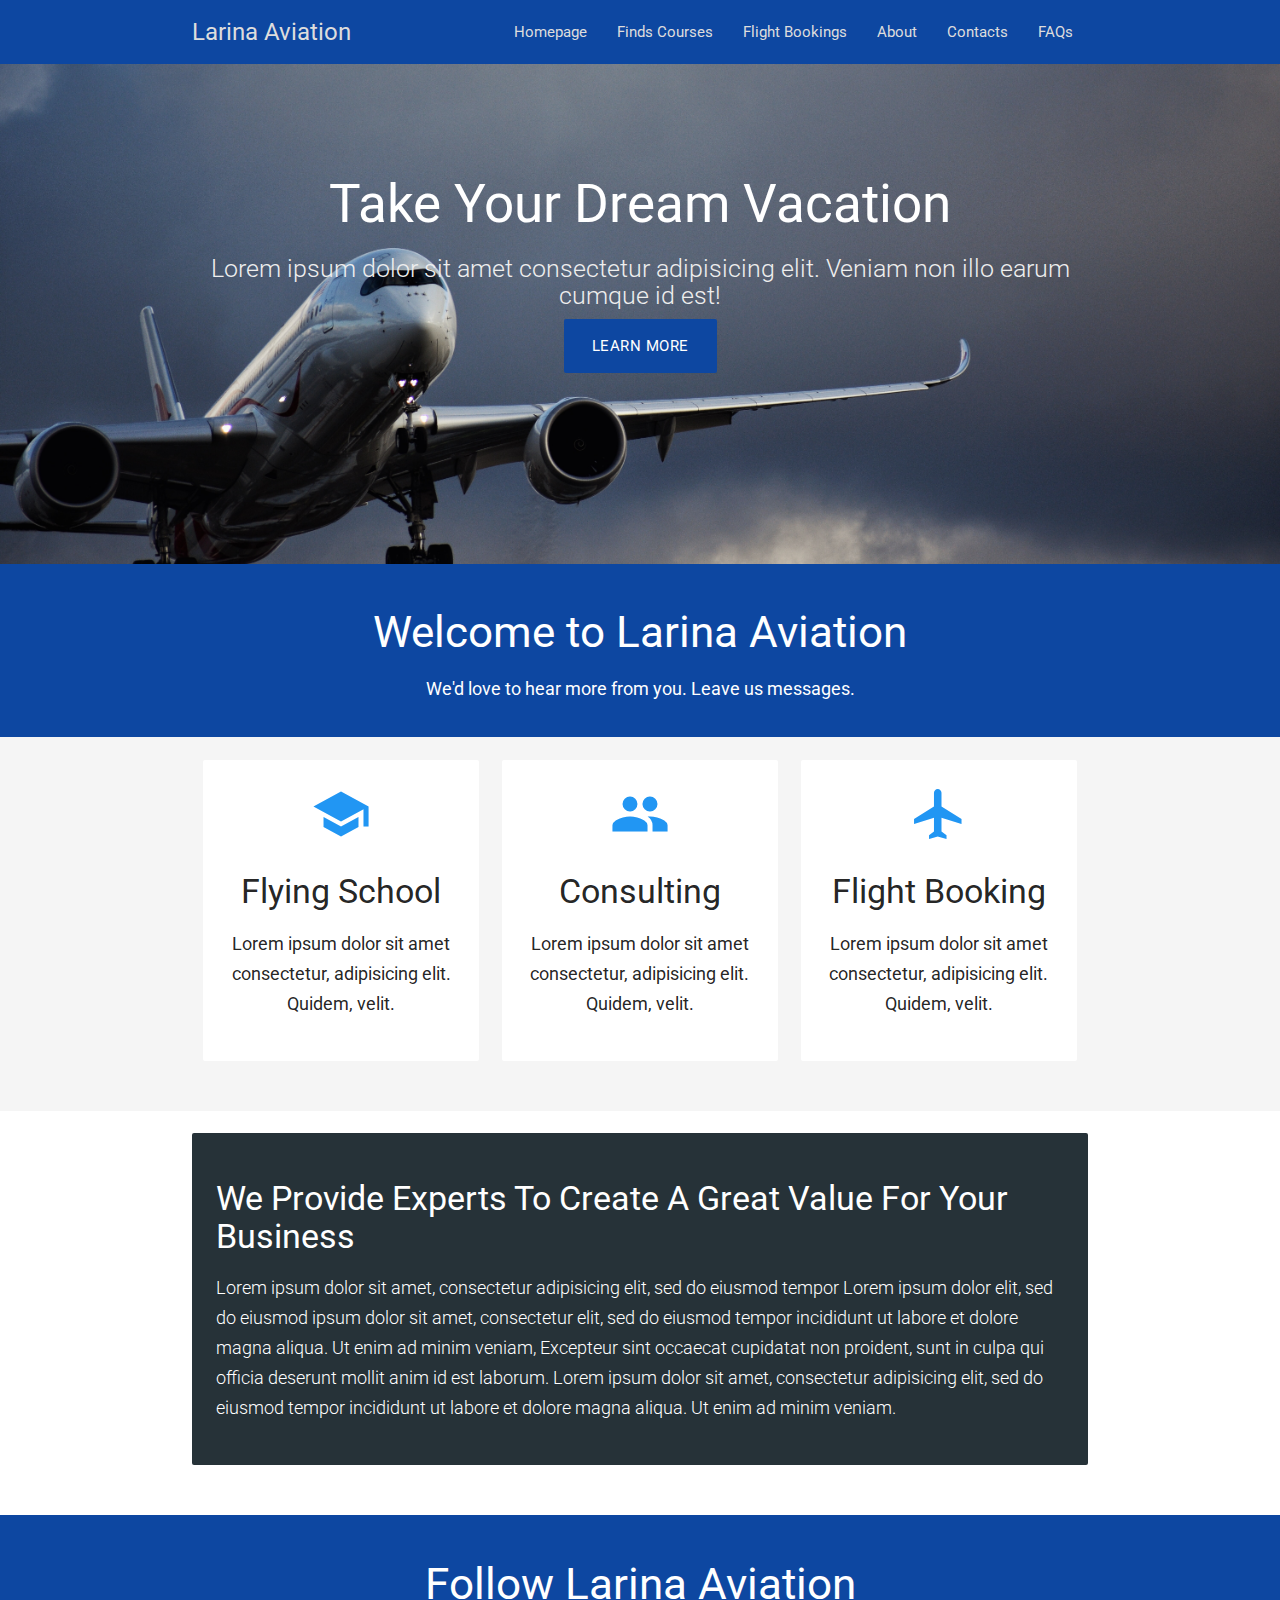
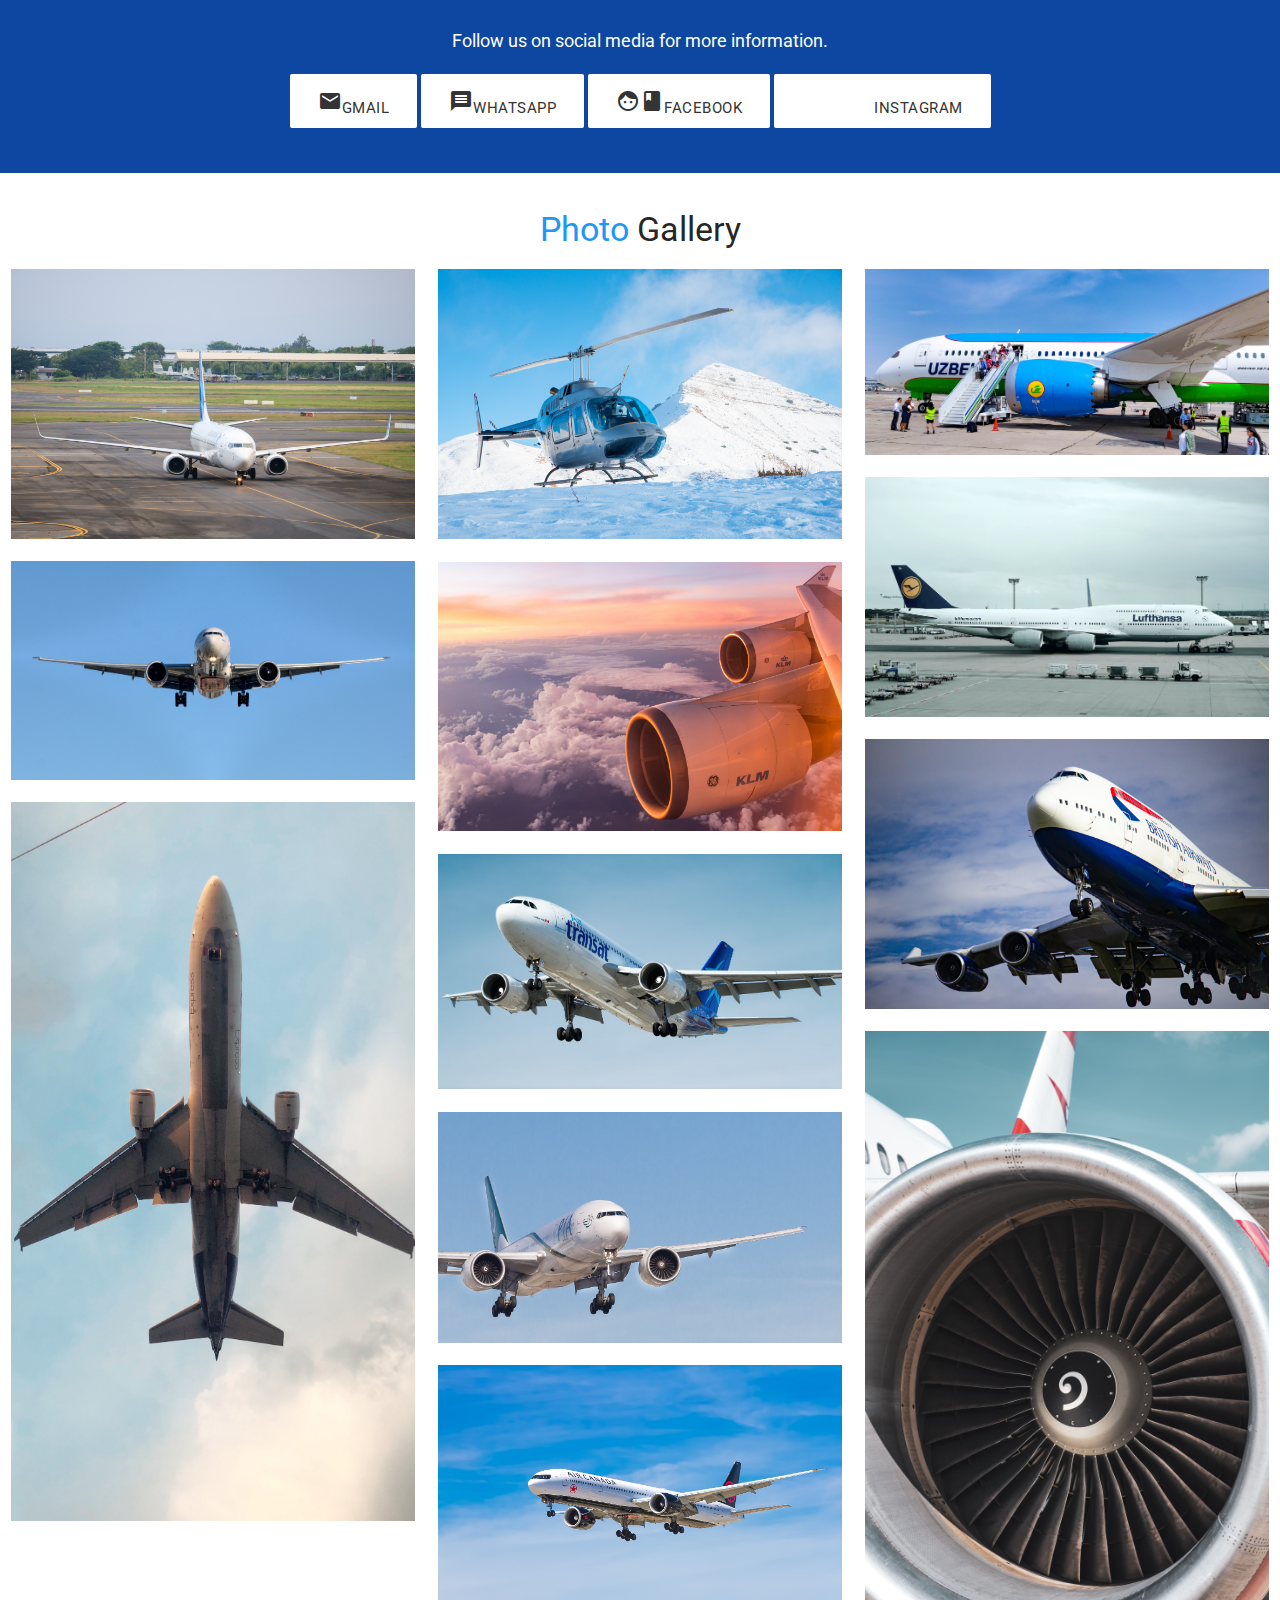
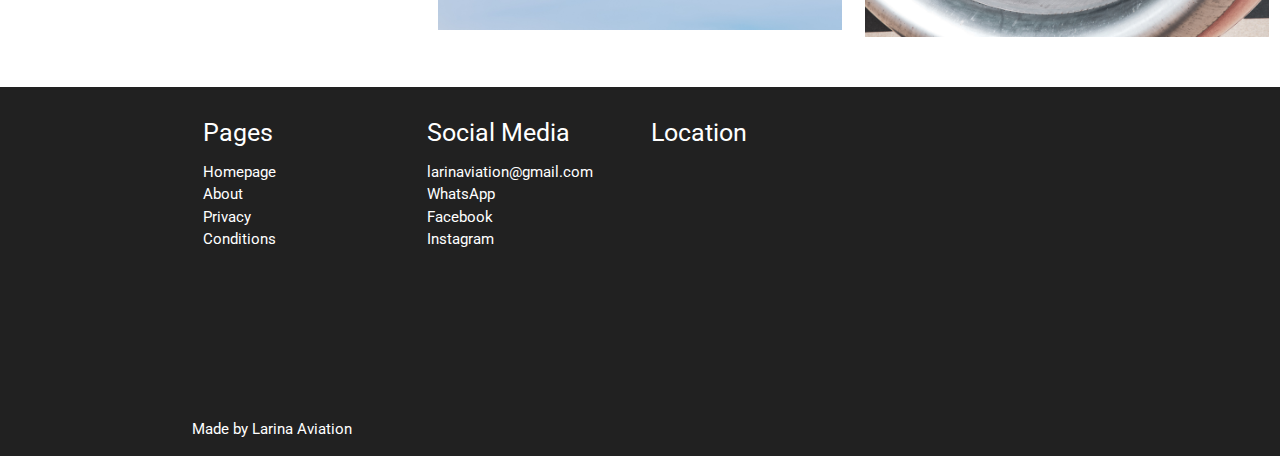
<file: index.html>
<!DOCTYPE html>
<html lang="en">
<head>
  <meta http-equiv="Content-Type" content="text/html; charset=UTF-8"/>
  <meta name="viewport" content="width=device-width, initial-scale=1"/>
  <title>Larina Aviation - Home</title>

  <!-- CSS  -->
  <link href="static/css/materialize.css" type="text/css" rel="stylesheet" media="screen,projection"/>
  <link href="static/css/style.css" type="text/css" rel="stylesheet" media="screen,projection"/>

  <link rel="stylesheet" href="https://fonts.googleapis.com/css?family=Roboto:regular,bold,italic,thin,light,bolditalic,black,medium&amp;lang=en">
  <link rel="stylesheet" href="https://fonts.googleapis.com/icon?family=Material+Icons">
</head>
<body>
  
  <div class="navbar-fixed">
    <nav class="blue darken-4 z-depth-0">
      <div class="container">
        <div class="nav-wrapper">
          <a href="index.html" class="brand-logo hide-on-small-only">Larina Aviation</a>
          <a href="index.html" class="brand-logo hide-on-med-and-up">Larina</a>
          <a href="#" data-target="mobile-demo" class="sidenav-trigger"><i class="material-icons">menu</i></a>
           <ul class="right hide-on-med-and-down">
            <li><a href="index.html">Homepage</a></li>
            <li><a href="school.html">Finds Courses</a></li>
            <li><a href="booking.html">Flight Bookings</a></li>
            <li><a href="#">About</a></li>
            <li><a href="#">Contacts</a></li>
            <li><a href="#">FAQs</a></li>
          </ul>
        </div>
      </div>
    </nav>
  </div>
  <ul class="sidenav" id="mobile-demo">
    <li>
      <div class="user-view">
        <div class="background blue darken-4"></div>
        <a href="index.html"><img src="static/images/logo1.jpg" class="circle"></a>
        <a href="#"><span class="white-text name">Angono Derkos</span></a>
        <a href="#"><span class="white-text email">angono@gmail.com</span></a>
      </div>
    </li>
    <li>
      <a href="index.html"><i class="material-icons">home</i>Homepage</a>
    </li>
    <li><a href="school.html"><i class="material-icons">school</i>Finds Courses</a></li>
    <li><a href="booking.html"><i class="material-icons">airplanemode_active</i>Flight Bookings</a></li>
    <li><a href="booking.html"><i class="material-icons">info</i>About</a></li>
    <li><a href="#"><i class="material-icons">contacts</i>Contacts</a></li>
    <li><a href="#"><i class="material-icons">help</i>FAQs</a></li>
    <li><a href="#"><i class="material-icons">security</i>Privacy</a></li>
    <li><a href="#"><i class="material-icons">description</i>Conditions</a></li>
  </ul>

  <!-- Section: Slider -->
  <section class="slider">
    <ul class="slides">
      <li>
        <img src="static/images/bg1.jpg" alt="">
        <div class="caption center-align">
          <h2>Take Your Dream Vacation</h2>
          <h5 class="light grey-text text-lighten-3 hide-on-small-only">Lorem ipsum dolor sit amet consectetur adipisicing elit. Veniam non illo earum cumque id est!</h5>
          <a href="#" class="btn btn-large blue darken-4 z-depth-0">Learn More</a>
        </div>
      </li>
      <li>
        <img src="static/images/bg2.jpg" alt="">
        <div class="caption left-align">
          <h2>We Work With All Budgets</h2>
          <h5 class="light grey-text text-lighten-3 hide-on-small-only">Lorem ipsum dolor sit amet consectetur adipisicing elit. Veniam non illo earum cumque id est!</h5>
          <a href="#" class="btn btn-large blue darken-4 z-depth-0">Learn More</a>
        </div>
      </li>
      <li>
        <img src="static/images/bg3.jpg" alt="">
        <div class="caption right-align">
          <h2>Group & Individual Getaways</h2>
          <h5 class="light grey-text text-lighten-3 hide-on-small-only">Lorem ipsum dolor sit amet consectetur adipisicing elit. Veniam non illo earum cumque id est!</h5>
          <a href="#" class="btn btn-large blue darken-4 z-depth-0">Learn More</a>
        </div>
      </li>
    </ul>
  </section>

  <!-- Section: Search -->
  <section id="search" class="section section-search blue darken-4 white-text center scrollspy">
    <div class="container">
      <h3>Welcome to Larina Aviation</h3>
      <p>We'd love to hear more from you. Leave us messages.</p>
    </div>
  </section>

  <!-- Section: Icon Boxes -->
  <section class="section section-icons grey lighten-4 center">
    <div class="container">
      <div class="row">
        <div class="col s12 m6 l4 xl4">
          <div class="card-panel z-depth-0">
            <i class="material-icons medium blue-text">school</i>
            <h4>Flying School</h4>
            <p>Lorem ipsum dolor sit amet consectetur, adipisicing elit. Quidem, velit.</p>
          </div>
        </div>
        <div class="col s12 m6 l4 xl4">
          <div class="card-panel z-depth-0">
            <i class="material-icons medium blue-text">people</i>
            <h4>Consulting</h4>
            <p>Lorem ipsum dolor sit amet consectetur, adipisicing elit. Quidem, velit.</p>
          </div>
        </div>
        <div class="col s12 m12 l4 xl4">
          <div class="card-panel z-depth-0">
            <i class="material-icons medium blue-text">airplanemode_active</i>
            <h4>Flight Booking</h4>
            <p>Lorem ipsum dolor sit amet consectetur, adipisicing elit. Quidem, velit.</p>
          </div>
        </div>
      </div>
    </div>
  </section>

  <!-- Features Section -->
  <section class="section section-content scrollspy">
    <div class="container">
      <div class="row">
        <div class="card-panel z-depth-0 blue-grey darken-4 white-text">
          <div class="card-content">
            <h4 class="card-title">We Provide Experts To Create A Great Value For Your Business</h4>
            <p class="light">Lorem ipsum dolor sit amet, consectetur adipisicing elit, sed do eiusmod tempor Lorem ipsum dolor elit, sed do eiusmod ipsum dolor sit amet, consectetur elit, sed do eiusmod tempor incididunt ut labore et dolore magna aliqua. Ut enim ad minim veniam, Excepteur sint occaecat cupidatat non proident, sunt in culpa qui officia deserunt mollit anim id est laborum. Lorem ipsum dolor sit amet, consectetur adipisicing elit, sed do eiusmod tempor incididunt ut labore et dolore magna aliqua. Ut enim ad minim veniam.</p>
          </div>
        </div>
      </div>
    </div>
  </section>

  <!-- Section: Follow -->
  <section class="section white-text blue darken-4 center">
    <div class="container">
      <h3>Follow Larina Aviation</h3>
      <p>Follow us on social media for more information.</p>
      <div class="row">
        <a href="#" target="_blank" class="btn-flat btn-large waves-effect waves-light z-depth-0 white" style="margin-bottom: 10px;"><i class="material-icons">email</i>Gmail</a>
        <a href="#" target="_blank" class="btn-flat btn-large waves-effect waves-light z-depth-0 white" style="margin-bottom: 10px;"><i class="material-icons">message</i>WhatsApp</a>
        <a href="#" target="_blank" class="btn-flat btn-large waves-effect waves-light z-depth-0 white" style="margin-bottom: 10px;"><i class="material-icons">facebook</i>Facebook</a>
        <a href="#" target="_blank" class="btn-flat btn-large waves-effect waves-light z-depth-0 white" style="margin-bottom: 10px;"><i class="material-icons">tag</i>Instagram</a>
      </div>
    </div>
  </section>

  <!-- Section: Gallery -->
  <section id="gallery" class="section scrollspy">
    <div class="container" style="width: 100%;">
      <h4 class="center">
        <span class="blue-text">Photo </span> Gallery
      </h4>
      <div class="row gallery scrollspy">
        <div class="col s12 m6 l4 xl4 gallery-item">
          <div class="card-panel z-depth-0 no-padding">
            <div class="card-image">
              <img class="materialboxed responsive-img" src="static/images/01.jpg" alt="">
            </div>
          </div>
        </div>
        <div class="col s12 m6 l4 xl4 gallery-item">
          <div class="card-panel z-depth-0 no-padding">
            <div class="card-image">
              <img class="materialboxed responsive-img" src="static/images/02.jpg" alt="">
            </div>
          </div>
        </div>
        <div class="col s12 m6 l4 xl4 gallery-item">
          <div class="card-panel z-depth-0 no-padding">
            <div class="card-image">
              <img class="materialboxed responsive-img" src="static/images/03.jpg" alt="">
            </div>
          </div>
        </div>
        <div class="col s12 m6 l4 xl4 gallery-item">
          <div class="card-panel z-depth-0 no-padding">
            <div class="card-image">
              <img class="materialboxed responsive-img" src="static/images/04.jpg" alt="">
            </div>
          </div>
        </div>
        <div class="col s12 m6 l4 xl4 gallery-item">
          <div class="card-panel z-depth-0 no-padding">
            <div class="card-image">
              <img class="materialboxed responsive-img" src="static/images/05.jpg" alt="">
            </div>
          </div>
        </div>
        <div class="col s12 m6 l4 xl4 gallery-item">
          <div class="card-panel z-depth-0 no-padding">
            <div class="card-image">
              <img class="materialboxed responsive-img" src="static/images/06.jpg" alt="">
            </div>
          </div>
        </div>
        <div class="col s12 m6 l4 xl4 gallery-item">
          <div class="card-panel z-depth-0 no-padding">
            <div class="card-image">
              <img class="materialboxed responsive-img" src="static/images/07.jpg" alt="">
            </div>
          </div>
        </div>
        <div class="col s12 m6 l4 xl4 gallery-item">
          <div class="card-panel z-depth-0 no-padding">
            <div class="card-image">
              <img class="materialboxed responsive-img" src="static/images/08.jpg" alt="">
            </div>
          </div>
        </div>
        <div class="col s12 m6 l4 xl4 gallery-item">
          <div class="card-panel z-depth-0 no-padding">
            <div class="card-image">
              <img class="materialboxed responsive-img" src="static/images/09.jpg" alt="">
            </div>
          </div>
        </div>
        <div class="col s12 m6 l4 xl4 gallery-item">
          <div class="card-panel z-depth-0 no-padding">
            <div class="card-image">
              <img class="materialboxed responsive-img" src="static/images/10.jpg" alt="">
            </div>
          </div>
        </div>
        <div class="col s12 m6 l4 xl4 gallery-item">
          <div class="card-panel z-depth-0 no-padding">
            <div class="card-image">
              <img class="materialboxed responsive-img" src="static/images/11.jpg" alt="">
            </div>
          </div>
        </div>
        <div class="col s12 m6 l4 xl4 gallery-item">
          <div class="card-panel z-depth-0 no-padding">
            <div class="card-image">
              <img class="materialboxed responsive-img" src="static/images/12.jpg" alt="">
            </div>
          </div>
        </div>
      </div>
    </div>
  </section>

  <!-- Footer -->
  <footer class="section grey darken-4">
    <div class="container">
      <div class="row">
        <div class="col l3 s12">
          <h5 class="white-text">Pages</h5>
          <ul>
            <li><a class="white-text" href="index.html">Homepage</a></li>
            <li><a class="white-text" href="#!">About</a></li>
            <li><a class="white-text" href="#!">Privacy</a></li>
            <li><a class="white-text" href="#!">Conditions</a></li>
          </ul>
        </div>
        <div class="col l3 s12">
          <h5 class="white-text">Social Media</h5>
          <ul>
            <li><a class="white-text" href="#!">larinaviation@gmail.com</a></li>
            <li><a class="white-text" href="#!">WhatsApp</a></li>
            <li><a class="white-text" href="#!">Facebook</a></li>
            <li><a class="white-text" href="#!">Instagram</a></li>
          </ul>
        </div>
        <div class="col l6 s12">
          <h5 class="white-text">Location</h5>
          <!-- Map Section -->
          <div class="section">
            <div class="map-responsive">
              <iframe src="https://www.google.com/maps/embed/v1/place?key=AIzaSyA0s1a7phLN0iaD6-UE7m4qP-z21pH0eSc&q=entebbe+wakiso+uganda" width="600" height="450" frameborder="0" style="border:0" allowfullscreen></iframe>
            </div>
          </div>
        </div>
      </div>
    </div>
    <div class="footer-copyright">
      <div class="container white-text">
      Made by <a class="white-text text-lighten-3" href="index.html">Larina Aviation</a>
      </div>
    </div>
  </footer>


  <!--  Scripts-->
  <script src="https://code.jquery.com/jquery-2.1.1.min.js"></script>
  <script src="static/js/materialize.js"></script>
  <script src="static/js/init.js"></script>
  <script src="static/js/masonry.pkgd.min.js"></script>

  <script type="text/javascript">
    var elem = document.querySelector('.gallery');
    var msnry = new Masonry( elem, {
      // options
      itemSelector: '.gallery-item',
      columnWidth: '.gallery-item',
    });

    // element argument can be a selector string
    //   for an individual element
    var msnry = new Masonry( '.gallery', {
      // options
    });
  </script>

  </body>
</html>
</file>
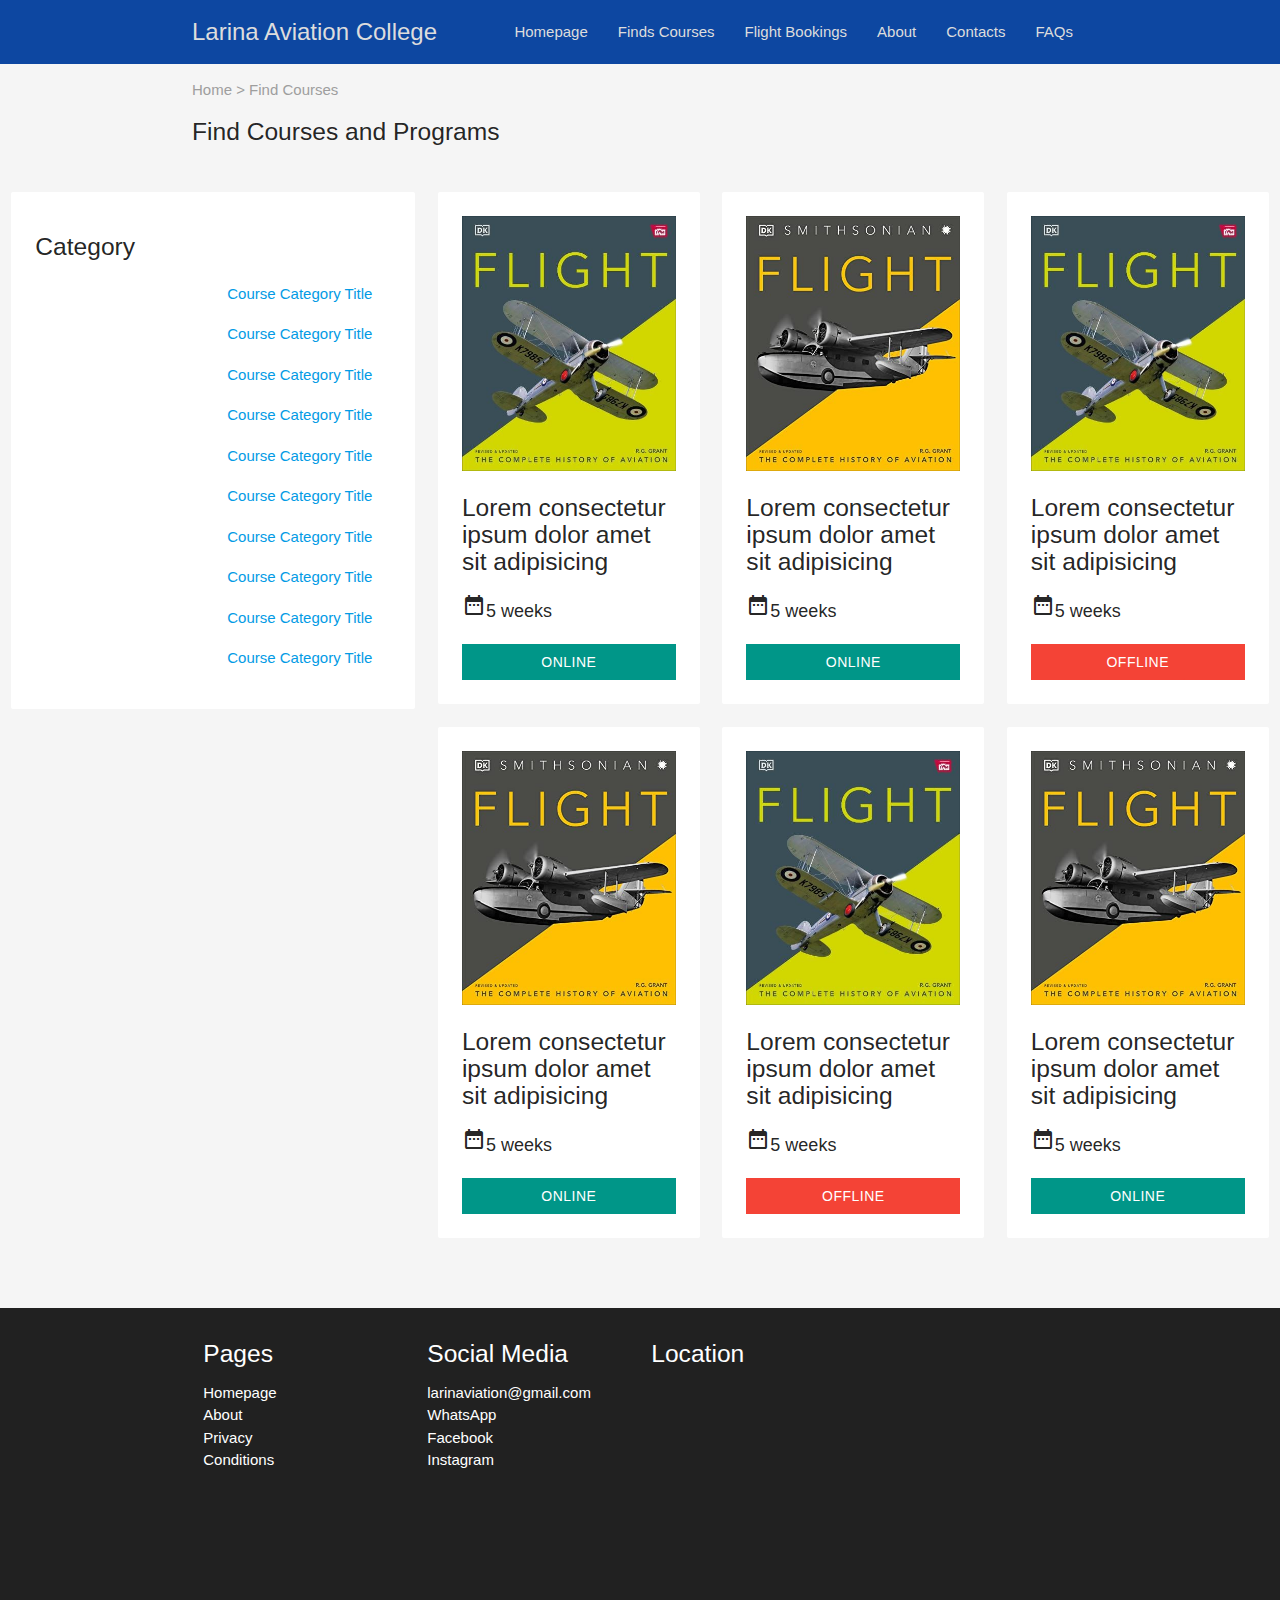
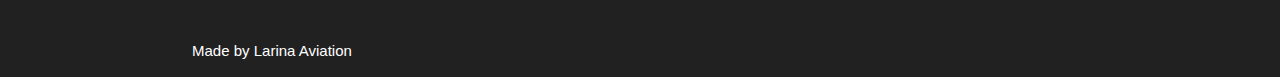
<file: booking.html>
<!DOCTYPE html>
<html lang="en">
<head>
  <meta http-equiv="Content-Type" content="text/html; charset=UTF-8"/>
  <meta name="viewport" content="width=device-width, initial-scale=1"/>
  <title>Larina Aviation College - Home</title>

  <!-- CSS  -->
  <link href="https://fonts.googleapis.com/icon?family=Material+Icons" rel="stylesheet">
  <link href="static/css/materialize.css" type="text/css" rel="stylesheet" media="screen,projection"/>
  <link href="static/css/style.css" type="text/css" rel="stylesheet" media="screen,projection"/>
</head>
<body class="grey lighten-4">
  
  <div class="navbar-fixed">
    <nav class="blue darken-4 z-depth-0">
      <div class="container">
        <div class="nav-wrapper">
          <a href="school.html" class="brand-logo hide-on-small-only">Larina Aviation College</a>
          <a href="school.html" class="brand-logo hide-on-med-and-up">Larina</a>
          <a href="#" data-target="mobile-demo" class="sidenav-trigger"><i class="material-icons">menu</i></a>
           <ul class="right hide-on-med-and-down">
            <li><a href="index.html">Homepage</a></li>
            <li><a href="school.html">Finds Courses</a></li>
            <li><a href="booking.html">Flight Bookings</a></li>
            <li><a href="#">About</a></li>
            <li><a href="#">Contacts</a></li>
            <li><a href="#">FAQs</a></li>
          </ul>
        </div>
      </div>
    </nav>
  </div>
  <ul class="sidenav" id="mobile-demo">
    <li>
      <div class="user-view">
        <div class="background blue darken-4"></div>
        <a href="index.html"><img src="static/images/logo1.jpg" class="circle"></a>
        <a href="#"><span class="white-text name">Angono Derkos</span></a>
        <a href="#"><span class="white-text email">angono@gmail.com</span></a>
      </div>
    </li>
    <li>
      <a href="index.html"><i class="material-icons">home</i>Homepage</a>
    </li>
    <li><a href="school.html"><i class="material-icons">school</i>Finds Courses</a></li>
    <li><a href="booking.html"><i class="material-icons">airplanemode_active</i>Flight Bookings</a></li>
    <li><a href="booking.html"><i class="material-icons">info</i>About</a></li>
    <li><a href="#"><i class="material-icons">contacts</i>Contacts</a></li>
    <li><a href="#"><i class="material-icons">help</i>FAQs</a></li>
    <li><a href="#"><i class="material-icons">security</i>Privacy</a></li>
    <li><a href="#"><i class="material-icons">description</i>Conditions</a></li>
  </ul>

  <!-- Section: Icon Boxes -->
  <section class="section scrollspy">
    <div class="container" style="margin-bottom: 40px;">
      <a href="school.html" class="thin grey-text">Home &gt; Find Courses</a>
      <h5 style="margin-bottom: 20px;">Find Courses and Programs</h5>
    </div>

    <div class="container" style="width: 100%;">
      <div class="row">
        <div class="col s12 m12 l4 xl4">
          <ul class="collapsible z-depth-0 hide-on-large-only">
            <li>
              <div class="collapsible-header">
                <i class="material-icons">add_circle</i>
                <b>Category</b>
              </div>
              <div class="collapsible-body white">
                <ul>
                  <li><a href="#"><i class="material-icons">category</i>Course Category Title</a></li>
                  <li><a href="#"><i class="material-icons">category</i>Course Category Title</a></li>
                  <li><a href="#"><i class="material-icons">category</i>Course Category Title</a></li>
                  <li><a href="#"><i class="material-icons">category</i>Course Category Title</a></li>
                  <li><a href="#"><i class="material-icons">category</i>Course Category Title</a></li>
                  <li><a href="#"><i class="material-icons">category</i>Course Category Title</a></li>
                  <li><a href="#"><i class="material-icons">category</i>Course Category Title</a></li>
                  <li><a href="#"><i class="material-icons">category</i>Course Category Title</a></li>
                  <li><a href="#"><i class="material-icons">category</i>Course Category Title</a></li>
                  <li><a href="#"><i class="material-icons">category</i>Course Category Title</a></li>
                </ul>
              </div>
            </li>
          </ul>
          <div class="card-panel z-depth-0 hide-on-med-and-down">
            <h5>Category</h5>
            <ul>
              <li><a href="#"><i class="material-icons">category</i>Course Category Title</a></li>
              <li><a href="#"><i class="material-icons">category</i>Course Category Title</a></li>
              <li><a href="#"><i class="material-icons">category</i>Course Category Title</a></li>
              <li><a href="#"><i class="material-icons">category</i>Course Category Title</a></li>
              <li><a href="#"><i class="material-icons">category</i>Course Category Title</a></li>
              <li><a href="#"><i class="material-icons">category</i>Course Category Title</a></li>
              <li><a href="#"><i class="material-icons">category</i>Course Category Title</a></li>
              <li><a href="#"><i class="material-icons">category</i>Course Category Title</a></li>
              <li><a href="#"><i class="material-icons">category</i>Course Category Title</a></li>
              <li><a href="#"><i class="material-icons">category</i>Course Category Title</a></li>
            </ul>
          </div>
        </div>
        <div class="col s12 m12 l8 xl8">
          <div class="row gallery">
            <div class="col s12 m6 l4 xl4 gallery-item">
              <div class="card-panel z-depth-0">
                <a href="course_detail.html" class="card-image">
                  <img class="responsive-img" src="static/images/b1.jpg"/>
                </a>
                <div class="card-content">
                  <h5 class="card-title">Lorem consectetur ipsum dolor amet sit adipisicing</h5>
                  <p class="light"><i class="material-icons">date_range</i>5 weeks</p>
                </div>
                <div class="card-action teal center">
                  <a href="#" class="btn waves-effect waves-light z-depth-0 teal">Online</a>
                </div>
              </div>
            </div>
            <div class="col s12 m6 l4 xl4 gallery-item">
              <div class="card-panel z-depth-0">
                <a href="course_detail.html" class="card-image">
                  <img class="responsive-img" src="static/images/b2.jpg"/>
                </a>
                <div class="card-content">
                  <h5 class="card-title">Lorem consectetur ipsum dolor amet sit adipisicing</h5>
                  <p class="light"><i class="material-icons">date_range</i>5 weeks</p>
                </div>
                <div class="card-action teal center">
                  <a href="#" class="btn waves-effect waves-light z-depth-0 teal">Online</a>
                </div>
              </div>
            </div>
            <div class="col s12 m6 l4 xl4 gallery-item">
              <div class="card-panel z-depth-0">
                <a href="course_detail.html" class="card-image">
                  <img class="responsive-img" src="static/images/b1.jpg"/>
                </a>
                <div class="card-content">
                  <h5 class="card-title">Lorem consectetur ipsum dolor amet sit adipisicing</h5>
                  <p class="light"><i class="material-icons">date_range</i>5 weeks</p>
                </div>
                <div class="card-action red center">
                  <a href="#" class="btn waves-effect waves-light z-depth-0 red">Offline</a>
                </div>
              </div>
            </div>
            <div class="col s12 m6 l4 xl4 gallery-item">
              <div class="card-panel z-depth-0">
                <a href="course_detail.html" class="card-image">
                  <img class="responsive-img" src="static/images/b2.jpg"/>
                </a>
                <div class="card-content">
                  <h5 class="card-title">Lorem consectetur ipsum dolor amet sit adipisicing</h5>
                  <p class="light"><i class="material-icons">date_range</i>5 weeks</p>
                </div>
                <div class="card-action teal center">
                  <a href="#" class="btn waves-effect waves-light z-depth-0 teal">Online</a>
                </div>
              </div>
            </div>
            <div class="col s12 m6 l4 xl4 gallery-item">
              <div class="card-panel z-depth-0">
                <a href="course_detail.html" class="card-image">
                  <img class="responsive-img" src="static/images/b1.jpg"/>
                </a>
                <div class="card-content">
                  <h5 class="card-title">Lorem consectetur ipsum dolor amet sit adipisicing</h5>
                  <p class="light"><i class="material-icons">date_range</i>5 weeks</p>
                </div>
                <div class="card-action red center">
                  <a href="#" class="btn waves-effect waves-light z-depth-0 red">Offline</a>
                </div>
              </div>
            </div>
            <div class="col s12 m6 l4 xl4 gallery-item">
              <div class="card-panel z-depth-0">
                <a href="course_detail.html" class="card-image">
                  <img class="responsive-img" src="static/images/b2.jpg"/>
                </a>
                <div class="card-content">
                  <h5 class="card-title">Lorem consectetur ipsum dolor amet sit adipisicing</h5>
                  <p class="light"><i class="material-icons">date_range</i>5 weeks</p>
                </div>
                <div class="card-action teal center">
                  <a href="#" class="btn waves-effect waves-light z-depth-0 teal">Online</a>
                </div>
              </div>
            </div>
          </div>
        </div>
      </div>
    </div>
  </section>

  <!-- Footer -->
  <footer class="section grey darken-4">
    <div class="container">
      <div class="row">
        <div class="col l3 s12">
          <h5 class="white-text">Pages</h5>
          <ul>
            <li><a class="white-text" href="index.html">Homepage</a></li>
            <li><a class="white-text" href="#!">About</a></li>
            <li><a class="white-text" href="#!">Privacy</a></li>
            <li><a class="white-text" href="#!">Conditions</a></li>
          </ul>
        </div>
        <div class="col l3 s12">
          <h5 class="white-text">Social Media</h5>
          <ul>
            <li><a class="white-text" href="#!">larinaviation@gmail.com</a></li>
            <li><a class="white-text" href="#!">WhatsApp</a></li>
            <li><a class="white-text" href="#!">Facebook</a></li>
            <li><a class="white-text" href="#!">Instagram</a></li>
          </ul>
        </div>
        <div class="col l6 s12">
          <h5 class="white-text">Location</h5>
          <!-- Map Section -->
          <div class="section">
            <div class="map-responsive">
              <iframe src="https://www.google.com/maps/embed/v1/place?key=AIzaSyA0s1a7phLN0iaD6-UE7m4qP-z21pH0eSc&q=entebbe+wakiso+uganda" width="600" height="450" frameborder="0" style="border:0" allowfullscreen></iframe>
            </div>
          </div>
        </div>
      </div>
    </div>
    <div class="footer-copyright">
      <div class="container white-text">
      Made by <a class="white-text text-lighten-3" href="index.html">Larina Aviation</a>
      </div>
    </div>
  </footer>


  <!--  Scripts-->
  <script src="https://code.jquery.com/jquery-2.1.1.min.js"></script>
  <script src="static/js/materialize.js"></script>
  <script src="static/js/init.js"></script>
  <script src="static/js/masonry.pkgd.min.js"></script>

  <script type="text/javascript">
    var elem = document.querySelector('.gallery');
    var msnry = new Masonry( elem, {
      // options
      itemSelector: '.gallery-item',
      columnWidth: '.gallery-item',
    });

    // element argument can be a selector string
    //   for an individual element
    var msnry = new Masonry( '.gallery', {
      // options
    });
  </script>

  </body>
</html>
</file>
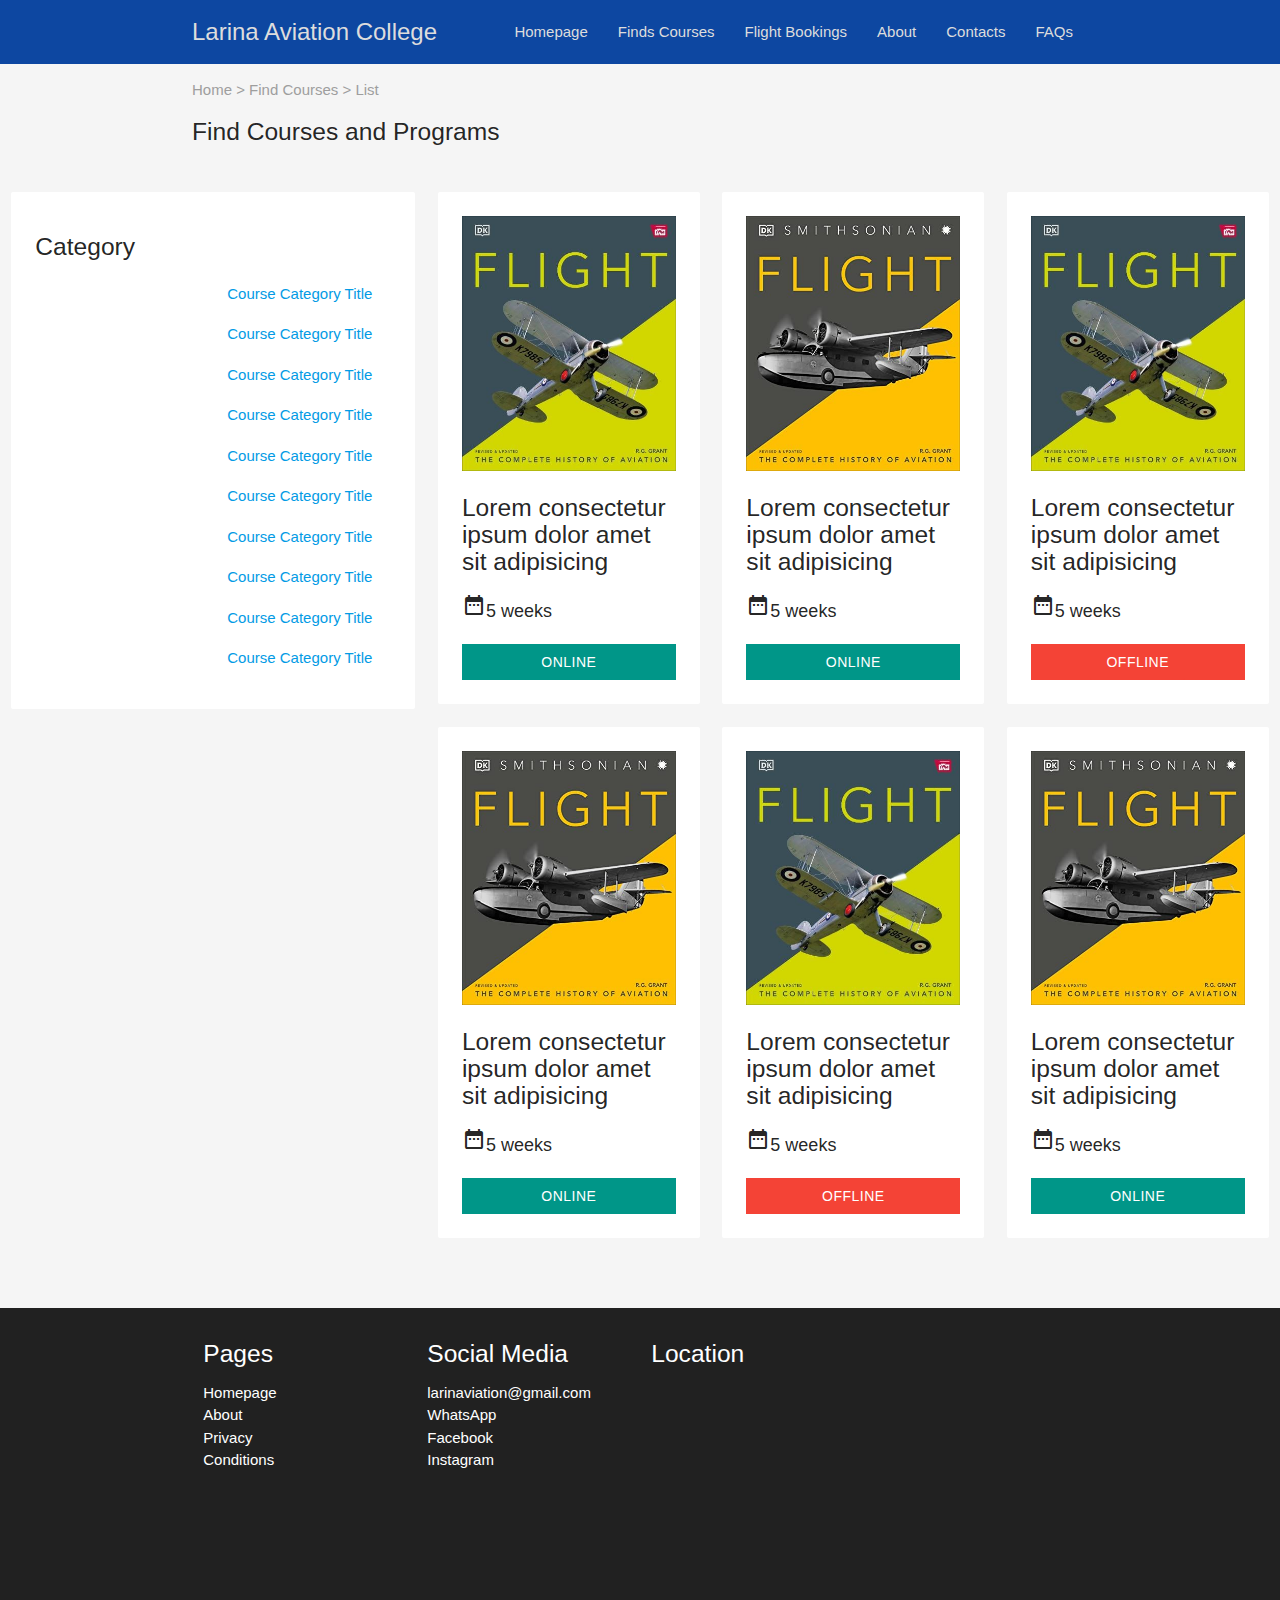
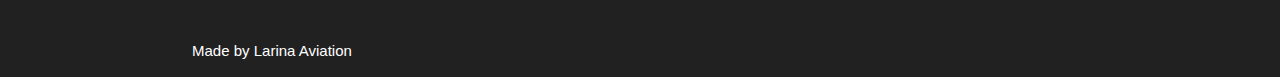
<file: school.html>
<!DOCTYPE html>
<html lang="en">
<head>
  <meta http-equiv="Content-Type" content="text/html; charset=UTF-8"/>
  <meta name="viewport" content="width=device-width, initial-scale=1"/>
  <title>Larina Aviation College - Home</title>

  <!-- CSS  -->
  <link href="https://fonts.googleapis.com/icon?family=Material+Icons" rel="stylesheet">
  <link href="static/css/materialize.css" type="text/css" rel="stylesheet" media="screen,projection"/>
  <link href="static/css/style.css" type="text/css" rel="stylesheet" media="screen,projection"/>
</head>
<body class="grey lighten-4">
  
  <div class="navbar-fixed">
    <nav class="blue darken-4 z-depth-0">
      <div class="container">
        <div class="nav-wrapper">
          <a href="school.html" class="brand-logo hide-on-small-only">Larina Aviation College</a>
          <a href="school.html" class="brand-logo hide-on-med-and-up">Larina</a>
          <a href="#" data-target="mobile-demo" class="sidenav-trigger"><i class="material-icons">menu</i></a>
           <ul class="right hide-on-med-and-down">
            <li><a href="index.html">Homepage</a></li>
            <li><a href="school.html">Finds Courses</a></li>
            <li><a href="booking.html">Flight Bookings</a></li>
            <li><a href="#">About</a></li>
            <li><a href="#">Contacts</a></li>
            <li><a href="#">FAQs</a></li>
          </ul>
        </div>
      </div>
    </nav>
  </div>
  <ul class="sidenav" id="mobile-demo">
    <li>
      <div class="user-view">
        <div class="background blue darken-4"></div>
        <a href="index.html"><img src="static/images/logo1.jpg" class="circle"></a>
        <a href="#"><span class="white-text name">Angono Derkos</span></a>
        <a href="#"><span class="white-text email">angono@gmail.com</span></a>
      </div>
    </li>
    <li>
      <a href="index.html"><i class="material-icons">home</i>Homepage</a>
    </li>
    <li><a href="school.html"><i class="material-icons">school</i>Finds Courses</a></li>
    <li><a href="booking.html"><i class="material-icons">airplanemode_active</i>Flight Bookings</a></li>
    <li><a href="booking.html"><i class="material-icons">info</i>About</a></li>
    <li><a href="#"><i class="material-icons">contacts</i>Contacts</a></li>
    <li><a href="#"><i class="material-icons">help</i>FAQs</a></li>
    <li><a href="#"><i class="material-icons">security</i>Privacy</a></li>
    <li><a href="#"><i class="material-icons">description</i>Conditions</a></li>
  </ul>

  <!-- Section: Icon Boxes -->
  <section class="section scrollspy">
    <div class="container" style="margin-bottom: 40px;">
      <a href="school.html" class="thin grey-text">Home &gt; Find Courses &gt; List</a>
      <h5 style="margin-bottom: 20px;">Find Courses and Programs</h5>
    </div>

    <div class="container" style="width: 100%;">
      <div class="row">
        <div class="col s12 m12 l4 xl4">
          <ul class="collapsible z-depth-0 hide-on-large-only">
            <li>
              <div class="collapsible-header">
                <i class="material-icons">add_circle</i>
                <b>Category</b>
              </div>
              <div class="collapsible-body white">
                <ul>
                  <li><a href="#"><i class="material-icons">category</i>Course Category Title</a></li>
                  <li><a href="#"><i class="material-icons">category</i>Course Category Title</a></li>
                  <li><a href="#"><i class="material-icons">category</i>Course Category Title</a></li>
                  <li><a href="#"><i class="material-icons">category</i>Course Category Title</a></li>
                  <li><a href="#"><i class="material-icons">category</i>Course Category Title</a></li>
                  <li><a href="#"><i class="material-icons">category</i>Course Category Title</a></li>
                  <li><a href="#"><i class="material-icons">category</i>Course Category Title</a></li>
                  <li><a href="#"><i class="material-icons">category</i>Course Category Title</a></li>
                  <li><a href="#"><i class="material-icons">category</i>Course Category Title</a></li>
                  <li><a href="#"><i class="material-icons">category</i>Course Category Title</a></li>
                </ul>
              </div>
            </li>
          </ul>
          <div class="card-panel z-depth-0 hide-on-med-and-down">
            <h5>Category</h5>
            <ul>
              <li><a href="#"><i class="material-icons">category</i>Course Category Title</a></li>
              <li><a href="#"><i class="material-icons">category</i>Course Category Title</a></li>
              <li><a href="#"><i class="material-icons">category</i>Course Category Title</a></li>
              <li><a href="#"><i class="material-icons">category</i>Course Category Title</a></li>
              <li><a href="#"><i class="material-icons">category</i>Course Category Title</a></li>
              <li><a href="#"><i class="material-icons">category</i>Course Category Title</a></li>
              <li><a href="#"><i class="material-icons">category</i>Course Category Title</a></li>
              <li><a href="#"><i class="material-icons">category</i>Course Category Title</a></li>
              <li><a href="#"><i class="material-icons">category</i>Course Category Title</a></li>
              <li><a href="#"><i class="material-icons">category</i>Course Category Title</a></li>
            </ul>
          </div>
        </div>
        <div class="col s12 m12 l8 xl8">
          <div class="row gallery">
            <div class="col s12 m6 l4 xl4 gallery-item">
              <div class="card-panel z-depth-0">
                <a href="course_detail.html" class="card-image">
                  <img class="responsive-img" src="static/images/b1.jpg"/>
                </a>
                <div class="card-content">
                  <h5 class="card-title">Lorem consectetur ipsum dolor amet sit adipisicing</h5>
                  <p class="light"><i class="material-icons">date_range</i>5 weeks</p>
                </div>
                <div class="card-action teal center">
                  <a href="#" class="btn waves-effect waves-light z-depth-0 teal">Online</a>
                </div>
              </div>
            </div>
            <div class="col s12 m6 l4 xl4 gallery-item">
              <div class="card-panel z-depth-0">
                <a href="course_detail.html" class="card-image">
                  <img class="responsive-img" src="static/images/b2.jpg"/>
                </a>
                <div class="card-content">
                  <h5 class="card-title">Lorem consectetur ipsum dolor amet sit adipisicing</h5>
                  <p class="light"><i class="material-icons">date_range</i>5 weeks</p>
                </div>
                <div class="card-action teal center">
                  <a href="#" class="btn waves-effect waves-light z-depth-0 teal">Online</a>
                </div>
              </div>
            </div>
            <div class="col s12 m6 l4 xl4 gallery-item">
              <div class="card-panel z-depth-0">
                <a href="course_detail.html" class="card-image">
                  <img class="responsive-img" src="static/images/b1.jpg"/>
                </a>
                <div class="card-content">
                  <h5 class="card-title">Lorem consectetur ipsum dolor amet sit adipisicing</h5>
                  <p class="light"><i class="material-icons">date_range</i>5 weeks</p>
                </div>
                <div class="card-action red center">
                  <a href="#" class="btn waves-effect waves-light z-depth-0 red">Offline</a>
                </div>
              </div>
            </div>
            <div class="col s12 m6 l4 xl4 gallery-item">
              <div class="card-panel z-depth-0">
                <a href="course_detail.html" class="card-image">
                  <img class="responsive-img" src="static/images/b2.jpg"/>
                </a>
                <div class="card-content">
                  <h5 class="card-title">Lorem consectetur ipsum dolor amet sit adipisicing</h5>
                  <p class="light"><i class="material-icons">date_range</i>5 weeks</p>
                </div>
                <div class="card-action teal center">
                  <a href="#" class="btn waves-effect waves-light z-depth-0 teal">Online</a>
                </div>
              </div>
            </div>
            <div class="col s12 m6 l4 xl4 gallery-item">
              <div class="card-panel z-depth-0">
                <a href="course_detail.html" class="card-image">
                  <img class="responsive-img" src="static/images/b1.jpg"/>
                </a>
                <div class="card-content">
                  <h5 class="card-title">Lorem consectetur ipsum dolor amet sit adipisicing</h5>
                  <p class="light"><i class="material-icons">date_range</i>5 weeks</p>
                </div>
                <div class="card-action red center">
                  <a href="#" class="btn waves-effect waves-light z-depth-0 red">Offline</a>
                </div>
              </div>
            </div>
            <div class="col s12 m6 l4 xl4 gallery-item">
              <div class="card-panel z-depth-0">
                <a href="course_detail.html" class="card-image">
                  <img class="responsive-img" src="static/images/b2.jpg"/>
                </a>
                <div class="card-content">
                  <h5 class="card-title">Lorem consectetur ipsum dolor amet sit adipisicing</h5>
                  <p class="light"><i class="material-icons">date_range</i>5 weeks</p>
                </div>
                <div class="card-action teal center">
                  <a href="#" class="btn waves-effect waves-light z-depth-0 teal">Online</a>
                </div>
              </div>
            </div>
          </div>
        </div>
      </div>
    </div>
  </section>

  <!-- Footer -->
  <footer class="section grey darken-4">
    <div class="container">
      <div class="row">
        <div class="col l3 s12">
          <h5 class="white-text">Pages</h5>
          <ul>
            <li><a class="white-text" href="index.html">Homepage</a></li>
            <li><a class="white-text" href="#!">About</a></li>
            <li><a class="white-text" href="#!">Privacy</a></li>
            <li><a class="white-text" href="#!">Conditions</a></li>
          </ul>
        </div>
        <div class="col l3 s12">
          <h5 class="white-text">Social Media</h5>
          <ul>
            <li><a class="white-text" href="#!">larinaviation@gmail.com</a></li>
            <li><a class="white-text" href="#!">WhatsApp</a></li>
            <li><a class="white-text" href="#!">Facebook</a></li>
            <li><a class="white-text" href="#!">Instagram</a></li>
          </ul>
        </div>
        <div class="col l6 s12">
          <h5 class="white-text">Location</h5>
          <!-- Map Section -->
          <div class="section">
            <div class="map-responsive">
              <iframe src="https://www.google.com/maps/embed/v1/place?key=AIzaSyA0s1a7phLN0iaD6-UE7m4qP-z21pH0eSc&q=entebbe+wakiso+uganda" width="600" height="450" frameborder="0" style="border:0" allowfullscreen></iframe>
            </div>
          </div>
        </div>
      </div>
    </div>
    <div class="footer-copyright">
      <div class="container white-text">
      Made by <a class="white-text text-lighten-3" href="index.html">Larina Aviation</a>
      </div>
    </div>
  </footer>


  <!--  Scripts-->
  <script src="https://code.jquery.com/jquery-2.1.1.min.js"></script>
  <script src="static/js/materialize.js"></script>
  <script src="static/js/init.js"></script>
  <script src="static/js/masonry.pkgd.min.js"></script>

  <script type="text/javascript">
    var elem = document.querySelector('.gallery');
    var msnry = new Masonry( elem, {
      // options
      itemSelector: '.gallery-item',
      columnWidth: '.gallery-item',
    });

    // element argument can be a selector string
    //   for an individual element
    var msnry = new Masonry( '.gallery', {
      // options
    });
  </script>

  </body>
</html>
</file>
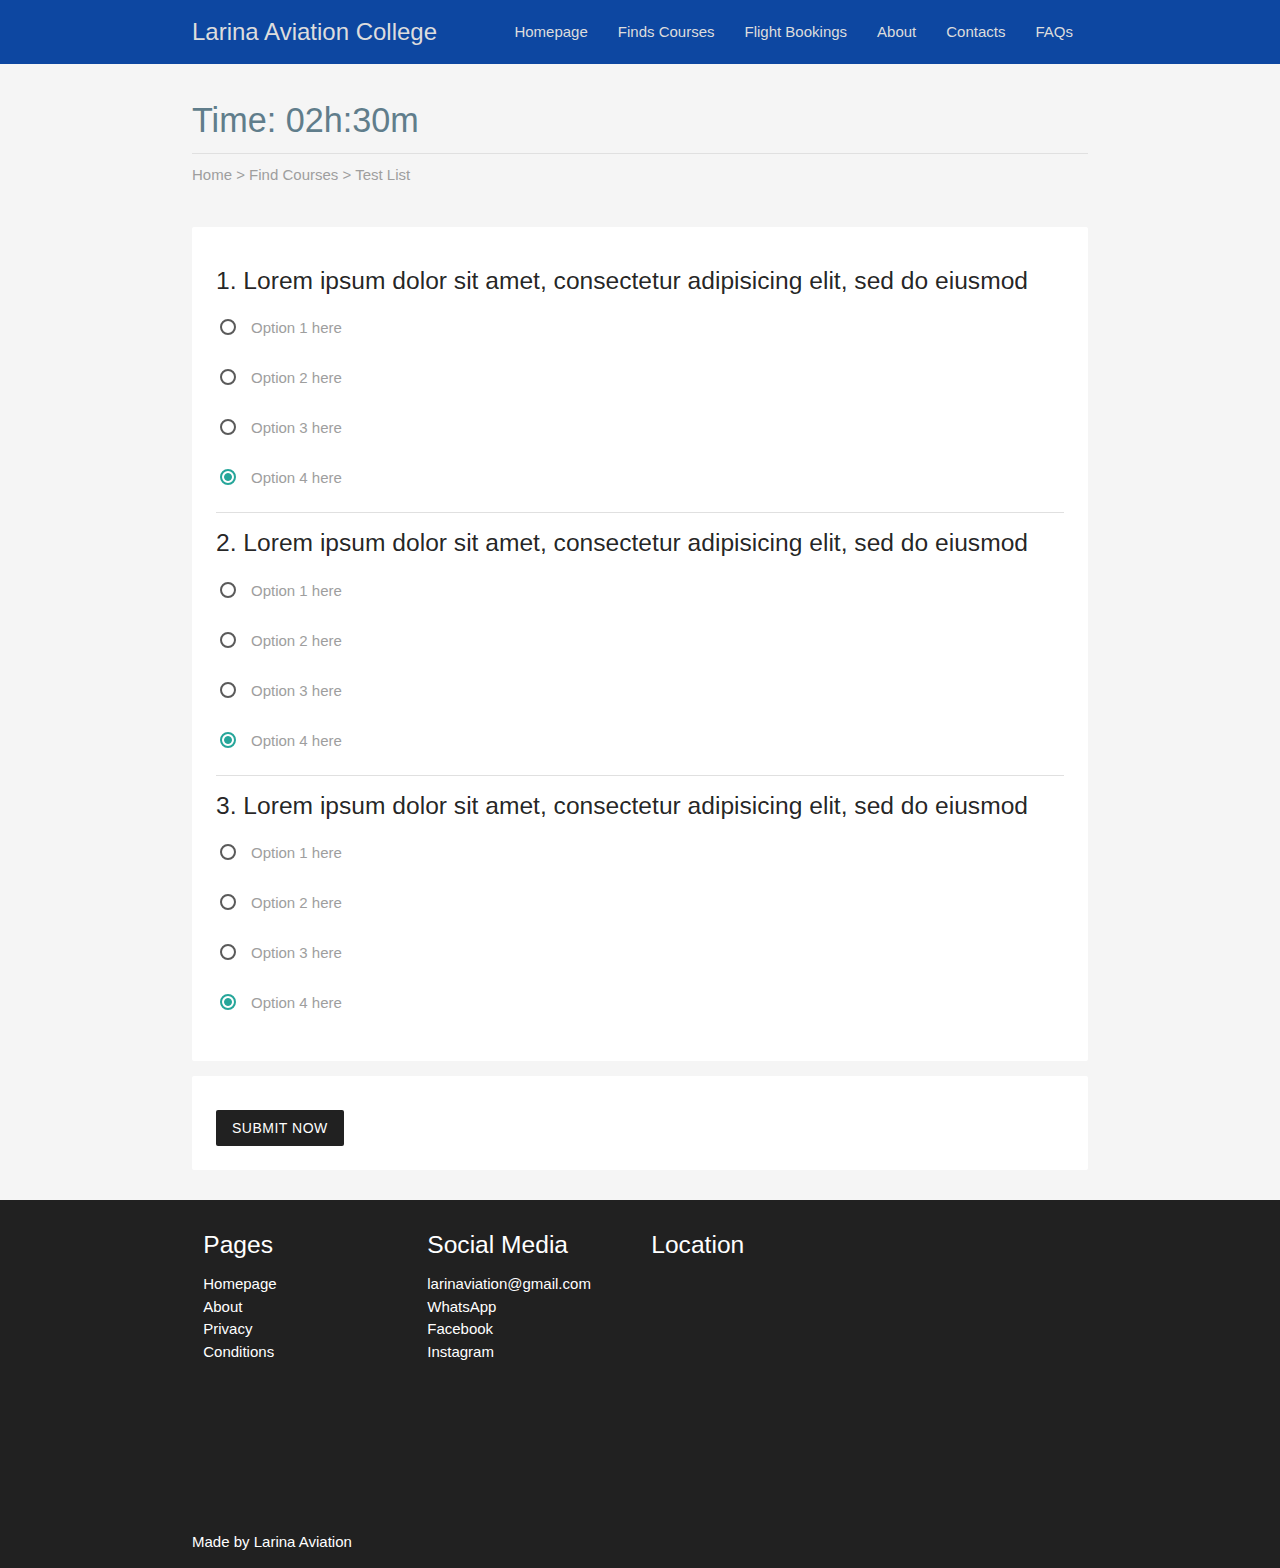
<file: test_page.html>
<!DOCTYPE html>
<html lang="en">
<head>
  <meta http-equiv="Content-Type" content="text/html; charset=UTF-8"/>
  <meta name="viewport" content="width=device-width, initial-scale=1"/>
  <title>Larina Aviation College - Home</title>

  <!-- CSS  -->
  <link href="https://fonts.googleapis.com/icon?family=Material+Icons" rel="stylesheet">
  <link href="static/css/materialize.css" type="text/css" rel="stylesheet" media="screen,projection"/>
  <link href="static/css/style.css" type="text/css" rel="stylesheet" media="screen,projection"/>
</head>
<body class="grey lighten-4">
  
  <div class="navbar-fixed">
    <nav class="blue darken-4 z-depth-0">
      <div class="container">
        <div class="nav-wrapper">
          <a href="school.html" class="brand-logo hide-on-small-only">Larina Aviation College</a>
          <a href="school.html" class="brand-logo hide-on-med-and-up">Larina</a>
          <a href="#" data-target="mobile-demo" class="sidenav-trigger"><i class="material-icons">menu</i></a>
           <ul class="right hide-on-med-and-down">
            <li><a href="index.html">Homepage</a></li>
            <li><a href="school.html">Finds Courses</a></li>
            <li><a href="booking.html">Flight Bookings</a></li>
            <li><a href="#">About</a></li>
            <li><a href="#">Contacts</a></li>
            <li><a href="#">FAQs</a></li>
          </ul>
        </div>
      </div>
    </nav>
  </div>
  <ul class="sidenav" id="mobile-demo">
    <li>
      <div class="user-view">
        <div class="background blue darken-4"></div>
        <a href="index.html"><img src="static/images/logo1.jpg" class="circle"></a>
        <a href="#"><span class="white-text name">Angono Derkos</span></a>
        <a href="#"><span class="white-text email">angono@gmail.com</span></a>
      </div>
    </li>
    <li>
      <a href="index.html"><i class="material-icons">home</i>Homepage</a>
    </li>
    <li><a href="school.html"><i class="material-icons">school</i>Finds Courses</a></li>
    <li><a href="booking.html"><i class="material-icons">airplanemode_active</i>Flight Bookings</a></li>
    <li><a href="booking.html"><i class="material-icons">info</i>About</a></li>
    <li><a href="#"><i class="material-icons">contacts</i>Contacts</a></li>
    <li><a href="#"><i class="material-icons">help</i>FAQs</a></li>
    <li><a href="#"><i class="material-icons">security</i>Privacy</a></li>
    <li><a href="#"><i class="material-icons">description</i>Conditions</a></li>
  </ul>

  <section class="section scrollspy">
    <div class="container" style="margin-bottom: 40px;">
      <h4 class="blue-grey-text darken-4">Time: 02h:30m</h4>
      <div class="divider" style="margin-bottom: 10px;"></div>
      <a href="studying.html" class="small grey-text">Home &gt; Find Courses &gt; Test List</a>
    </div>

    <div class="container">
      <div class="card-panel z-depth-0">
        <div class="card-content">
          <h5>1. Lorem ipsum dolor sit amet, consectetur adipisicing elit, sed do eiusmod</h5>
          <form action="#">
            <p>
              <label>
                <input class="with-gap" type="radio" name="group1" checked>
                <span>Option 1 here</span>
              </label>
            </p>
            <p>
              <label>
                <input class="with-gap" type="radio" name="group1" checked>
                <span>Option 2 here</span>
              </label>
            </p>
            <p>
              <label>
                <input class="with-gap" type="radio" name="group1" checked>
                <span>Option 3 here</span>
              </label>
            </p>
            <p>
              <label>
                <input class="with-gap" type="radio" name="group1" checked>
                <span>Option 4 here</span>
              </label>
            </p>
          </form>
        </div>
        <div class="divider"></div>
        <div class="card-content">
          <h5>2. Lorem ipsum dolor sit amet, consectetur adipisicing elit, sed do eiusmod</h5>
          <form action="#">
            <p>
              <label>
                <input class="with-gap" type="radio" name="group1" checked>
                <span>Option 1 here</span>
              </label>
            </p>
            <p>
              <label>
                <input class="with-gap" type="radio" name="group1" checked>
                <span>Option 2 here</span>
              </label>
            </p>
            <p>
              <label>
                <input class="with-gap" type="radio" name="group1" checked>
                <span>Option 3 here</span>
              </label>
            </p>
            <p>
              <label>
                <input class="with-gap" type="radio" name="group1" checked>
                <span>Option 4 here</span>
              </label>
            </p>
          </form>
        </div>
        <div class="divider"></div>
        <div class="card-content">
          <h5>3. Lorem ipsum dolor sit amet, consectetur adipisicing elit, sed do eiusmod</h5>
          <form action="#">
            <p>
              <label>
                <input class="with-gap" type="radio" name="group1" checked>
                <span>Option 1 here</span>
              </label>
            </p>
            <p>
              <label>
                <input class="with-gap" type="radio" name="group1" checked>
                <span>Option 2 here</span>
              </label>
            </p>
            <p>
              <label>
                <input class="with-gap" type="radio" name="group1" checked>
                <span>Option 3 here</span>
              </label>
            </p>
            <p>
              <label>
                <input class="with-gap" type="radio" name="group1" checked>
                <span>Option 4 here</span>
              </label>
            </p>
          </form>
        </div>

      </div>
      <div class="card-panel z-depth-0">
        <div class="card-action" style="margin-top: 10px;">
          <a href="#" class="btn waves-effect waves-light z-depth-0 grey darken-4">Submit Now</a>
        </div>
      </div>
    </div>
  </section>

  <!-- Footer -->
  <footer class="section grey darken-4">
    <div class="container">
      <div class="row">
        <div class="col l3 s12">
          <h5 class="white-text">Pages</h5>
          <ul>
            <li><a class="white-text" href="index.html">Homepage</a></li>
            <li><a class="white-text" href="#!">About</a></li>
            <li><a class="white-text" href="#!">Privacy</a></li>
            <li><a class="white-text" href="#!">Conditions</a></li>
          </ul>
        </div>
        <div class="col l3 s12">
          <h5 class="white-text">Social Media</h5>
          <ul>
            <li><a class="white-text" href="#!">larinaviation@gmail.com</a></li>
            <li><a class="white-text" href="#!">WhatsApp</a></li>
            <li><a class="white-text" href="#!">Facebook</a></li>
            <li><a class="white-text" href="#!">Instagram</a></li>
          </ul>
        </div>
        <div class="col l6 s12">
          <h5 class="white-text">Location</h5>
          <!-- Map Section -->
          <div class="section">
            <div class="map-responsive">
              <iframe src="https://www.google.com/maps/embed/v1/place?key=AIzaSyA0s1a7phLN0iaD6-UE7m4qP-z21pH0eSc&q=entebbe+wakiso+uganda" width="600" height="450" frameborder="0" style="border:0" allowfullscreen></iframe>
            </div>
          </div>
        </div>
      </div>
    </div>
    <div class="footer-copyright">
      <div class="container white-text">
      Made by <a class="white-text text-lighten-3" href="index.html">Larina Aviation</a>
      </div>
    </div>
  </footer>


  <!--  Scripts-->
  <script src="https://code.jquery.com/jquery-2.1.1.min.js"></script>
  <script src="static/js/materialize.js"></script>
  <script src="static/js/init.js"></script>
  <script src="static/js/masonry.pkgd.min.js"></script>

  <script type="text/javascript">
    var elem = document.querySelector('.gallery');
    var msnry = new Masonry( elem, {
      // options
      itemSelector: '.gallery-item',
      columnWidth: '.gallery-item',
    });

    // element argument can be a selector string
    //   for an individual element
    var msnry = new Masonry( '.gallery', {
      // options
    });
  </script>

  <script type="text/javascript">
    var instance = M.Tabs.init(el, options);
    var instance = M.Tabs.getInstance(elem);


    // Or with jQuery

    $(document).ready(function(){
      $('.tabs').tabs();
    });
  </script>

  </body>
</html>
</file>
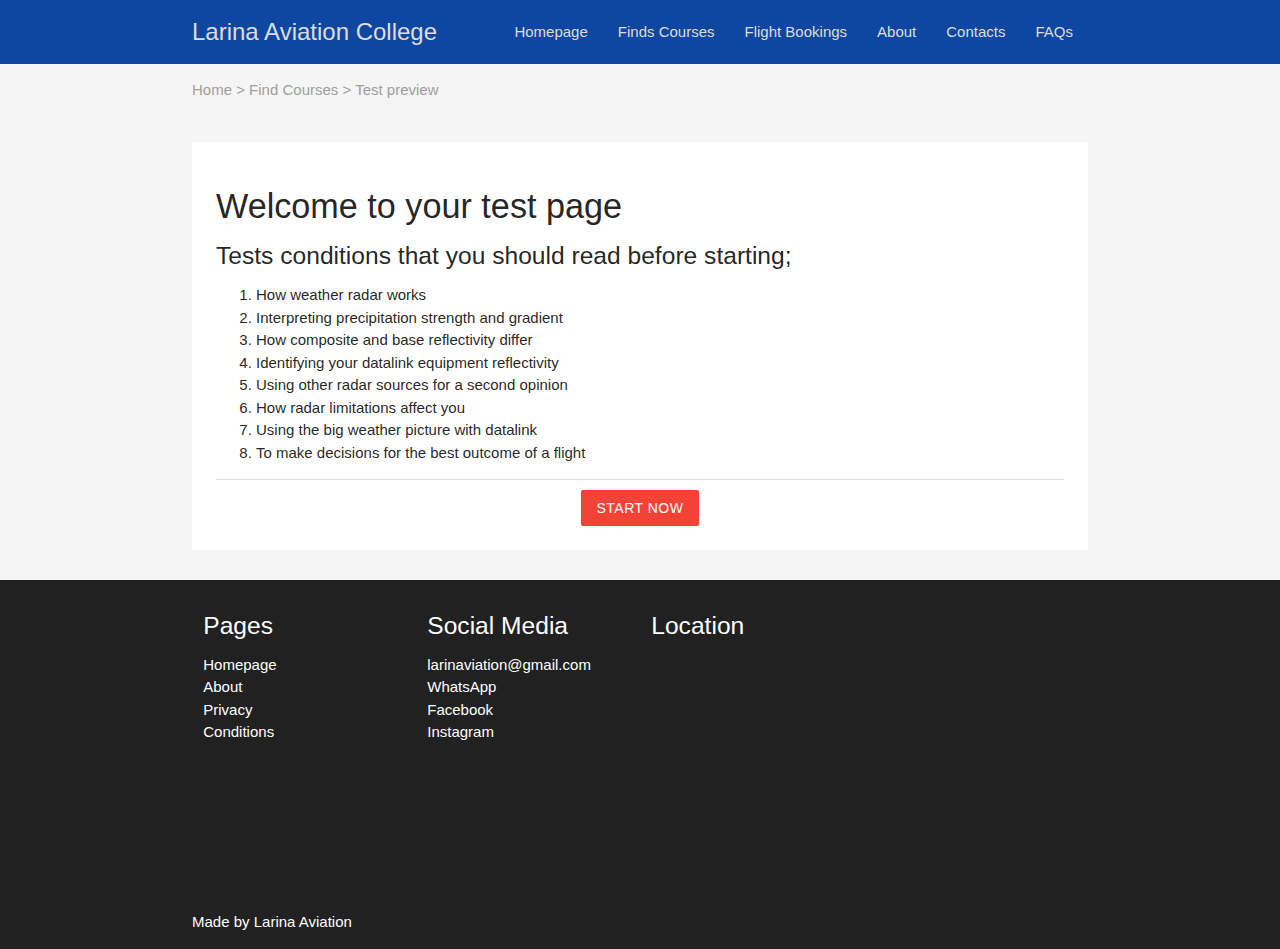
<file: test_preview.html>
<!DOCTYPE html>
<html lang="en">
<head>
  <meta http-equiv="Content-Type" content="text/html; charset=UTF-8"/>
  <meta name="viewport" content="width=device-width, initial-scale=1"/>
  <title>Larina Aviation College - Home</title>

  <!-- CSS  -->
  <link href="https://fonts.googleapis.com/icon?family=Material+Icons" rel="stylesheet">
  <link href="static/css/materialize.css" type="text/css" rel="stylesheet" media="screen,projection"/>
  <link href="static/css/style.css" type="text/css" rel="stylesheet" media="screen,projection"/>
</head>
<body class="grey lighten-4">
  
  <div class="navbar-fixed">
    <nav class="blue darken-4 z-depth-0">
      <div class="container">
        <div class="nav-wrapper">
          <a href="school.html" class="brand-logo hide-on-small-only">Larina Aviation College</a>
          <a href="school.html" class="brand-logo hide-on-med-and-up">Larina</a>
          <a href="#" data-target="mobile-demo" class="sidenav-trigger"><i class="material-icons">menu</i></a>
           <ul class="right hide-on-med-and-down">
            <li><a href="index.html">Homepage</a></li>
            <li><a href="school.html">Finds Courses</a></li>
            <li><a href="booking.html">Flight Bookings</a></li>
            <li><a href="#">About</a></li>
            <li><a href="#">Contacts</a></li>
            <li><a href="#">FAQs</a></li>
          </ul>
        </div>
      </div>
    </nav>
  </div>
  <ul class="sidenav" id="mobile-demo">
    <li>
      <div class="user-view">
        <div class="background blue darken-4"></div>
        <a href="index.html"><img src="static/images/logo1.jpg" class="circle"></a>
        <a href="#"><span class="white-text name">Angono Derkos</span></a>
        <a href="#"><span class="white-text email">angono@gmail.com</span></a>
      </div>
    </li>
    <li>
      <a href="index.html"><i class="material-icons">home</i>Homepage</a>
    </li>
    <li><a href="school.html"><i class="material-icons">school</i>Finds Courses</a></li>
    <li><a href="booking.html"><i class="material-icons">airplanemode_active</i>Flight Bookings</a></li>
    <li><a href="booking.html"><i class="material-icons">info</i>About</a></li>
    <li><a href="#"><i class="material-icons">contacts</i>Contacts</a></li>
    <li><a href="#"><i class="material-icons">help</i>FAQs</a></li>
    <li><a href="#"><i class="material-icons">security</i>Privacy</a></li>
    <li><a href="#"><i class="material-icons">description</i>Conditions</a></li>
  </ul>

  <section class="section scrollspy">
    <div class="container" style="margin-bottom: 40px;">
      <a href="studying.html" class="small grey-text">Home &gt; Find Courses &gt; Test preview</a>
    </div>

    <div class="container">
      <div class="card-panel z-depth-0">
        <h4>Welcome to your test page</h4>
        <div class="card-content">
          <h5>Tests conditions that you should read before starting;</h5>
          <ol>
            <li><b class="red-text"></b>How weather radar works</li>
            <li><b class="red-text"></b>Interpreting precipitation strength and gradient</li>
            <li><b class="red-text"></b>How composite and base reflectivity differ</li>
            <li><b class="red-text"></b>Identifying your datalink equipment reflectivity</li>
            <li><b class="red-text"></b>Using other radar sources for a second opinion</li>
            <li><b class="red-text"></b>How radar limitations affect you</li>
            <li><b class="red-text"></b>Using the big weather picture with datalink</li>
            <li><b class="red-text"></b>To make decisions for the best outcome of a flight</li>
          </ol>
        </div>
        <div class="divider"></div>
        <div class="card-action center" style="margin-top: 10px;">
          <a href="test_page.html" class="btn waves-effect waves-light z-depth-0 red">Start Now</a>
        </div>
      </div>
    </div>
  </section>

  <!-- Footer -->
  <footer class="section grey darken-4">
    <div class="container">
      <div class="row">
        <div class="col l3 s12">
          <h5 class="white-text">Pages</h5>
          <ul>
            <li><a class="white-text" href="index.html">Homepage</a></li>
            <li><a class="white-text" href="#!">About</a></li>
            <li><a class="white-text" href="#!">Privacy</a></li>
            <li><a class="white-text" href="#!">Conditions</a></li>
          </ul>
        </div>
        <div class="col l3 s12">
          <h5 class="white-text">Social Media</h5>
          <ul>
            <li><a class="white-text" href="#!">larinaviation@gmail.com</a></li>
            <li><a class="white-text" href="#!">WhatsApp</a></li>
            <li><a class="white-text" href="#!">Facebook</a></li>
            <li><a class="white-text" href="#!">Instagram</a></li>
          </ul>
        </div>
        <div class="col l6 s12">
          <h5 class="white-text">Location</h5>
          <!-- Map Section -->
          <div class="section">
            <div class="map-responsive">
              <iframe src="https://www.google.com/maps/embed/v1/place?key=AIzaSyA0s1a7phLN0iaD6-UE7m4qP-z21pH0eSc&q=entebbe+wakiso+uganda" width="600" height="450" frameborder="0" style="border:0" allowfullscreen></iframe>
            </div>
          </div>
        </div>
      </div>
    </div>
    <div class="footer-copyright">
      <div class="container white-text">
      Made by <a class="white-text text-lighten-3" href="index.html">Larina Aviation</a>
      </div>
    </div>
  </footer>


  <!--  Scripts-->
  <script src="https://code.jquery.com/jquery-2.1.1.min.js"></script>
  <script src="static/js/materialize.js"></script>
  <script src="static/js/init.js"></script>
  <script src="static/js/masonry.pkgd.min.js"></script>

  <script type="text/javascript">
    var elem = document.querySelector('.gallery');
    var msnry = new Masonry( elem, {
      // options
      itemSelector: '.gallery-item',
      columnWidth: '.gallery-item',
    });

    // element argument can be a selector string
    //   for an individual element
    var msnry = new Masonry( '.gallery', {
      // options
    });
  </script>

  <script type="text/javascript">
    var instance = M.Tabs.init(el, options);
    var instance = M.Tabs.getInstance(elem);


    // Or with jQuery

    $(document).ready(function(){
      $('.tabs').tabs();
    });
  </script>

  </body>
</html>
</file>
<file: static/css/style.css>
/* Custom Stylesheet */
/**
 * Use this file to override Materialize files so you can update
 * the core Materialize files in the future
 *
 * Made By MaterializeCSS.com
 */

nav ul a,
nav .brand-logo {
  color: #ddd;
}

p {
  line-height: 2rem;
}

nav ul li, p {
  font-size: 1.2em;
}

.card-panel ul li, .collapsible-body ul li {
  margin-bottom: 10px;
}

.section-search input {
  padding: 5px !important;
  font-size: 18px !important;
  width: 90% !important;
  border: #f4f4f4 3px solid !important;
}

.breadcrumb {
  color: grey !important;
}

.section-content h5 {
  margin-bottom: 30px;
}


/*MAP STYLE*/
.map-responsive{
  overflow:hidden;
  padding-bottom:50%;
  position:relative;
  height:0;
}

.map-responsive iframe{
  left:0;
  top:0;
  height:100%;
  width:100%;
  position:absolute;
}
</file>
